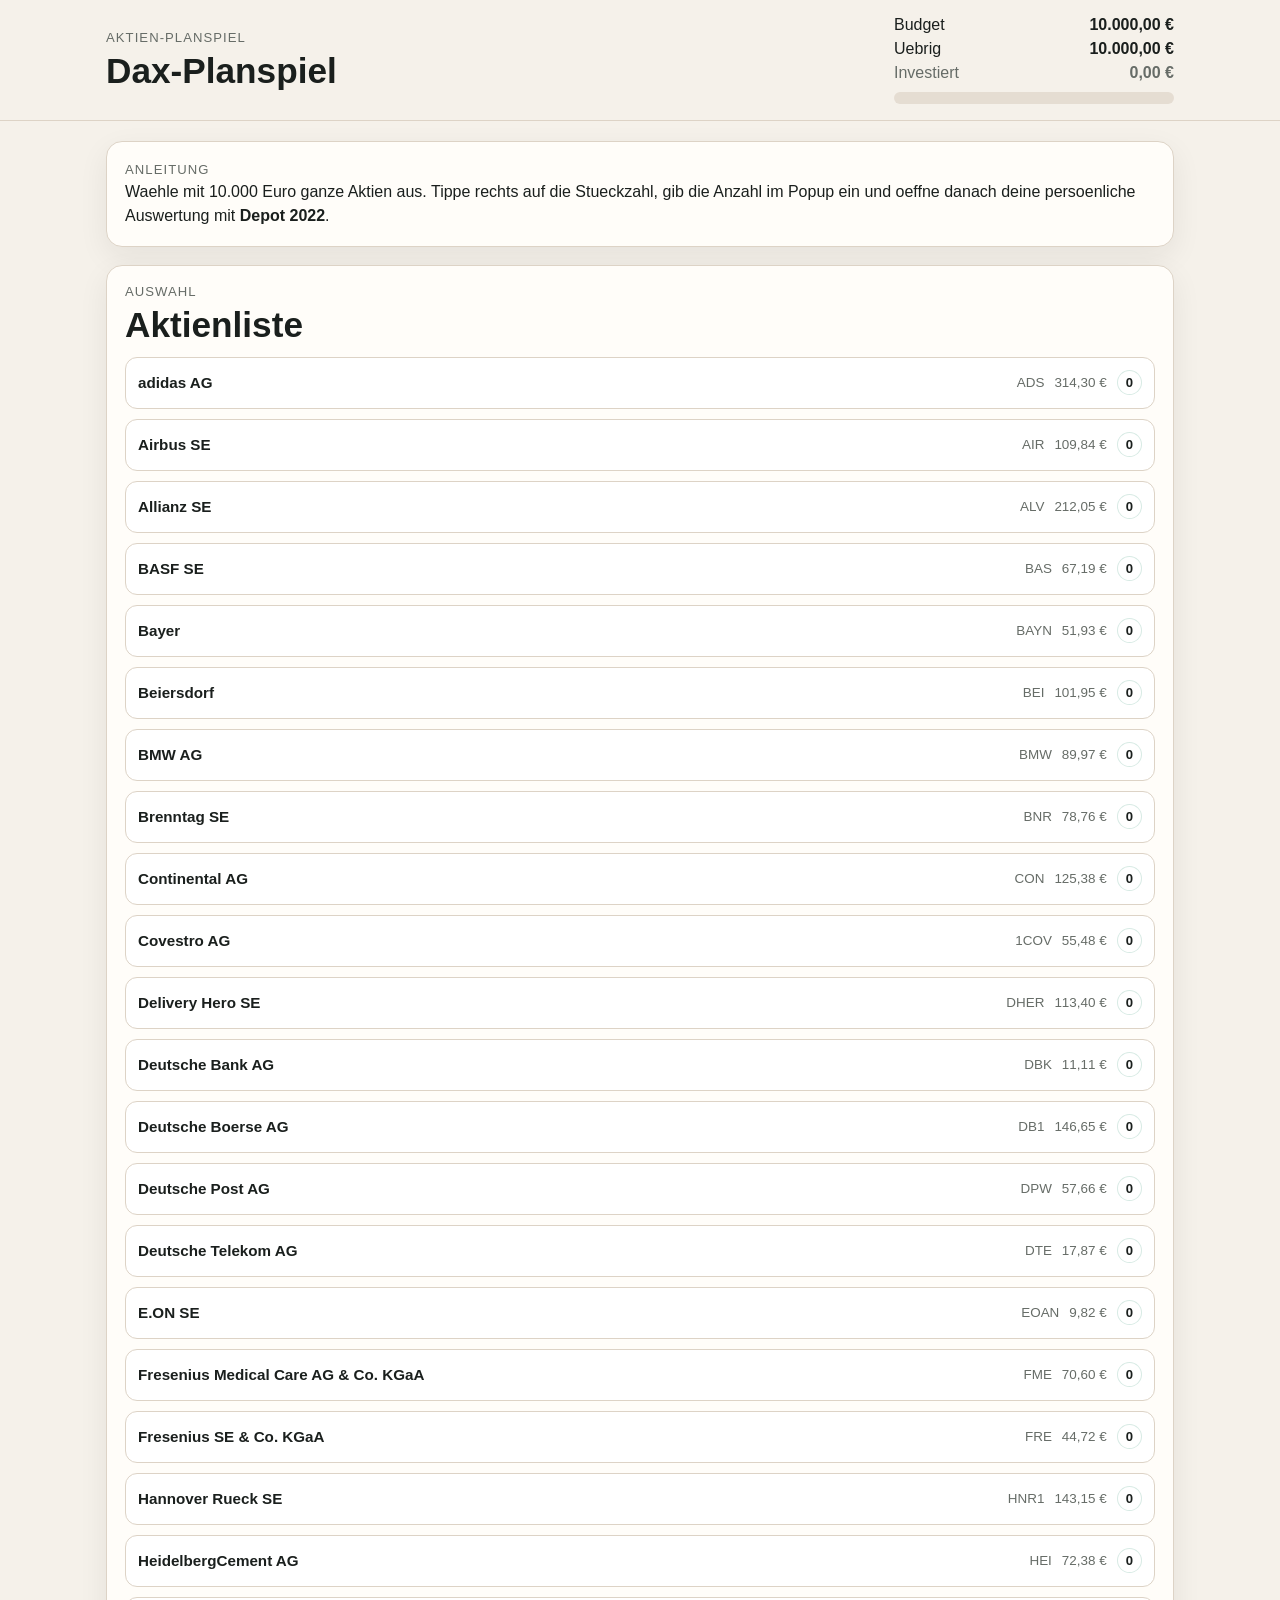
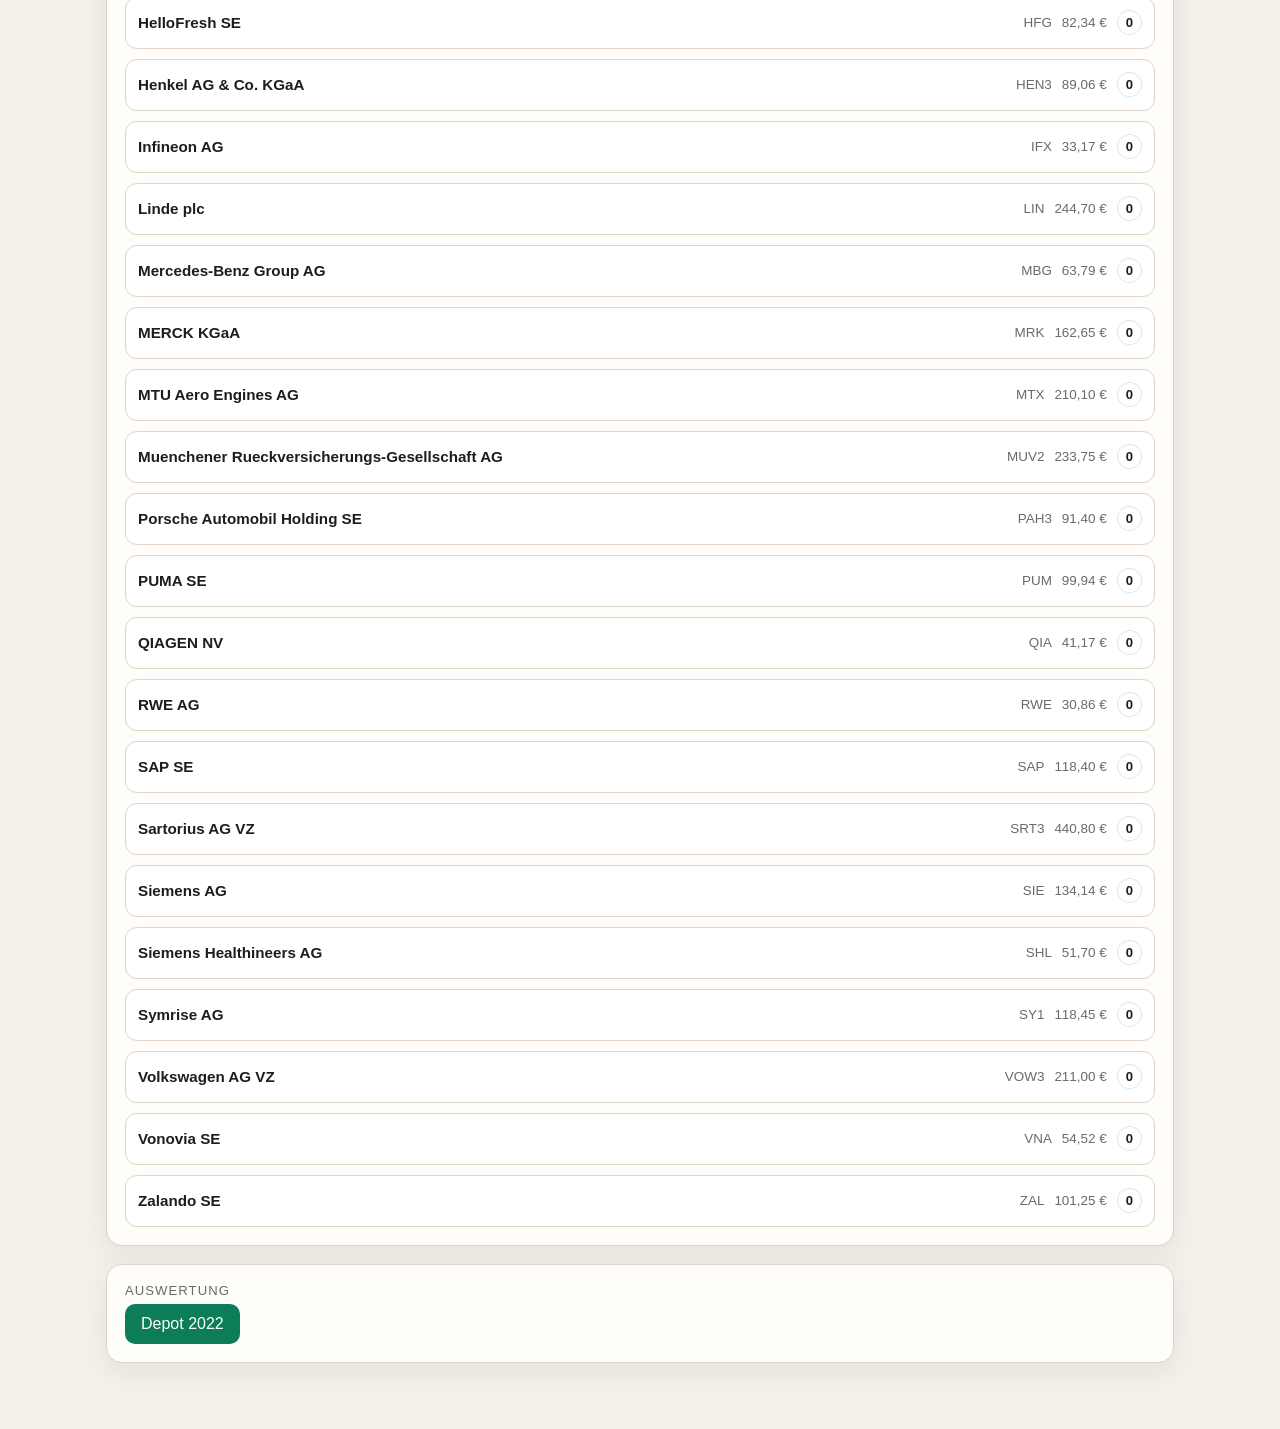
<file: index.html>
<!DOCTYPE html>
<html lang="de">
  <head>
    <meta charset="UTF-8" />
    <meta name="viewport" content="width=device-width, initial-scale=1.0" />
    <title>Dax-Planspiel</title>
    <meta
      name="description"
      content="Einfache Abstimmungsseite fuer ein Dax-Planspiel mit 10.000 Euro Budget."
    />
    <link rel="stylesheet" href="styles.css?v=20260702b" />
  </head>
  <body>
    <header class="topbar">
      <div class="topbar-inner">
        <div>
          <p class="topbar-label">Aktien-Planspiel</p>
          <h1>Dax-Planspiel</h1>
        </div>
        <div class="budget-box">
          <div class="budget-line">
            <span>Budget</span>
            <strong id="start-budget">10.000,00 €</strong>
          </div>
          <div class="budget-line">
            <span>Uebrig</span>
            <strong id="remaining-budget">10.000,00 €</strong>
          </div>
          <div class="budget-line muted">
            <span>Investiert</span>
            <strong id="invested-total">0,00 €</strong>
          </div>
          <div class="budget-bar">
            <div id="budget-progress" class="budget-progress"></div>
          </div>
        </div>
      </div>
    </header>

    <main class="page">
      <section class="intro card">
        <p class="variant-label">Anleitung</p>
        <p>
          Waehle mit 10.000 Euro ganze Aktien aus. Tippe rechts auf die Stueckzahl,
          gib die Anzahl im Popup ein und oeffne danach deine persoenliche Auswertung mit
          <strong>Depot 2022</strong>.
        </p>
      </section>

      <section class="variant card">
        <div class="variant-header">
          <div>
            <p class="variant-label">Auswahl</p>
            <h2>Aktienliste</h2>
          </div>
        </div>
        <div id="stocks-slider" class="stocks-list" aria-live="polite"></div>
      </section>

      <section class="actions card">
        <p class="variant-label">Auswertung</p>
        <div class="action-buttons">
          <button id="evaluate-2022-button" type="button">Depot 2022</button>
        </div>
      </section>
    </main>

    <div id="editor-popup" class="editor-popup hidden">
      <div id="popup-backdrop" class="editor-popup-backdrop"></div>
      <section class="editor-popup-panel" role="dialog" aria-modal="true" aria-labelledby="popup-stock-name">
        <div class="editor-popup-header">
          <div>
            <p class="variant-label">Stueckzahl</p>
            <h2 id="popup-stock-name">Aktie</h2>
            <p id="popup-stock-meta" class="editor-popup-meta"></p>
          </div>
        </div>

        <div class="editor-popup-summary">
          <div class="editor-popup-box">
            <span>Stueckzahl</span>
            <strong id="popup-share-value">0</strong>
          </div>
          <div class="editor-popup-box">
            <span>Investiert</span>
            <strong id="popup-invested-value">0,00 €</strong>
          </div>
          <div class="editor-popup-box">
            <span>Maximal</span>
            <strong id="popup-max-value">0</strong>
          </div>
        </div>

        <div id="popup-pad" class="editor-popup-pad">
          <button type="button" data-numpad-key="1">1</button>
          <button type="button" data-numpad-key="2">2</button>
          <button type="button" data-numpad-key="3">3</button>
          <button type="button" data-numpad-key="4">4</button>
          <button type="button" data-numpad-key="5">5</button>
          <button type="button" data-numpad-key="6">6</button>
          <button type="button" data-numpad-key="7">7</button>
          <button type="button" data-numpad-key="8">8</button>
          <button type="button" data-numpad-key="9">9</button>
          <button type="button" data-numpad-key="0">0</button>
        </div>

        <div class="editor-popup-actions">
          <button id="popup-delete-button" type="button" class="secondary-button">←</button>
          <button id="popup-save-button" type="button">Speichern</button>
        </div>
      </section>
    </div>

    <script src="config.js?v=20260702b"></script>
    <script src="data.js?v=20260702b"></script>
    <script src="app.js?v=20260702b"></script>
  </body>
</html>
</file>
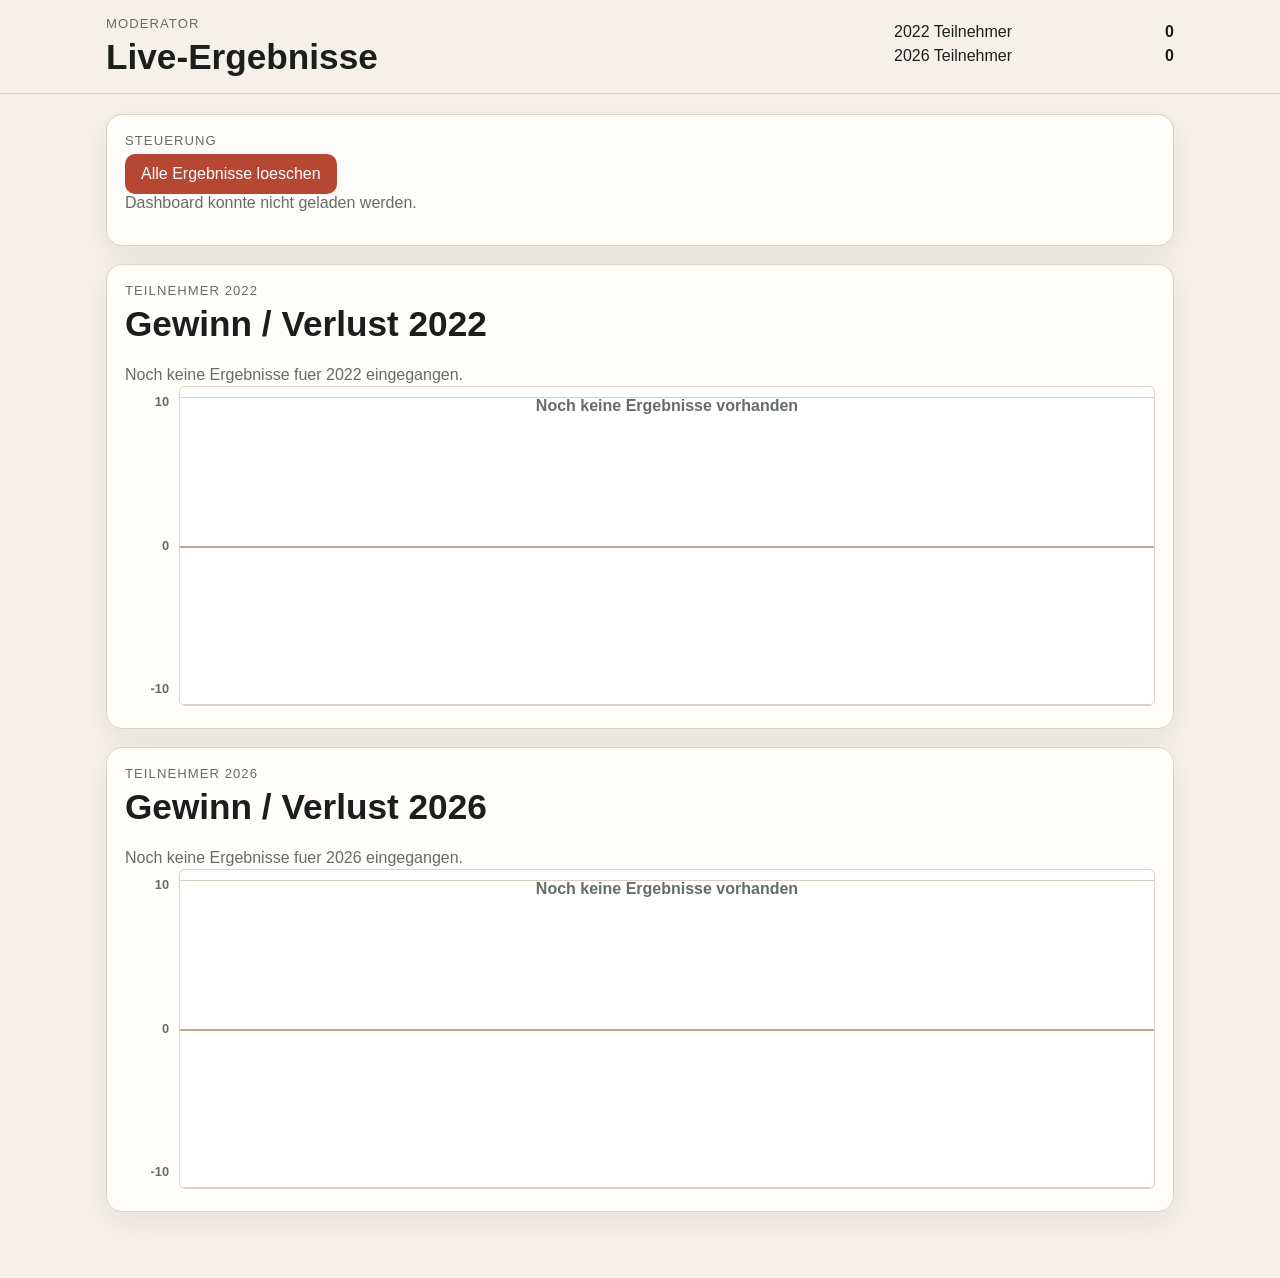
<file: dashboard.html>
<!DOCTYPE html>
<html lang="de">
  <head>
    <meta charset="UTF-8" />
    <meta name="viewport" content="width=device-width, initial-scale=1.0" />
    <title>Dax-Planspiel Dashboard</title>
    <meta
      name="description"
      content="Dashboard fuer automatisch uebertragene Gewinne und Verluste."
    />
    <link rel="stylesheet" href="styles.css?v=20260702b" />
  </head>
  <body>
    <header class="topbar">
      <div class="topbar-inner">
        <div>
          <p class="topbar-label">Moderator</p>
          <h1>Live-Ergebnisse</h1>
        </div>
        <div class="budget-box result-budget-box">
          <div class="budget-line">
            <span>2022 Teilnehmer</span>
            <strong id="dashboard-count-2022">0</strong>
          </div>
          <div class="budget-line">
            <span>2026 Teilnehmer</span>
            <strong id="dashboard-count-2026">0</strong>
          </div>
        </div>
      </div>
    </header>

    <main class="page">
      <section class="actions card">
        <p class="variant-label">Steuerung</p>
        <div class="action-buttons">
          <button id="dashboard-reset-button" type="button" class="danger-button">Alle Ergebnisse loeschen</button>
        </div>
        <p id="dashboard-status" class="sync-status"></p>
      </section>

      <section class="results card">
        <div class="results-header">
          <div>
            <p class="variant-label">Teilnehmer 2022</p>
            <h2>Gewinn / Verlust 2022</h2>
          </div>
        </div>
        <div id="chart-empty-2022" class="results-empty hidden">
          Noch keine Ergebnisse fuer 2022 eingegangen.
        </div>
        <div id="chart-area-2022" class="chart-area"></div>
      </section>

      <section class="results card">
        <div class="results-header">
          <div>
            <p class="variant-label">Teilnehmer 2026</p>
            <h2>Gewinn / Verlust 2026</h2>
          </div>
        </div>
        <div id="chart-empty-2026" class="results-empty hidden">
          Noch keine Ergebnisse fuer 2026 eingegangen.
        </div>
        <div id="chart-area-2026" class="chart-area"></div>
      </section>
    </main>

    <script src="config.js?v=20260702b"></script>
    <script src="data.js?v=20260702b"></script>
    <script src="dashboard.js?v=20260702b"></script>
  </body>
</html>
</file>
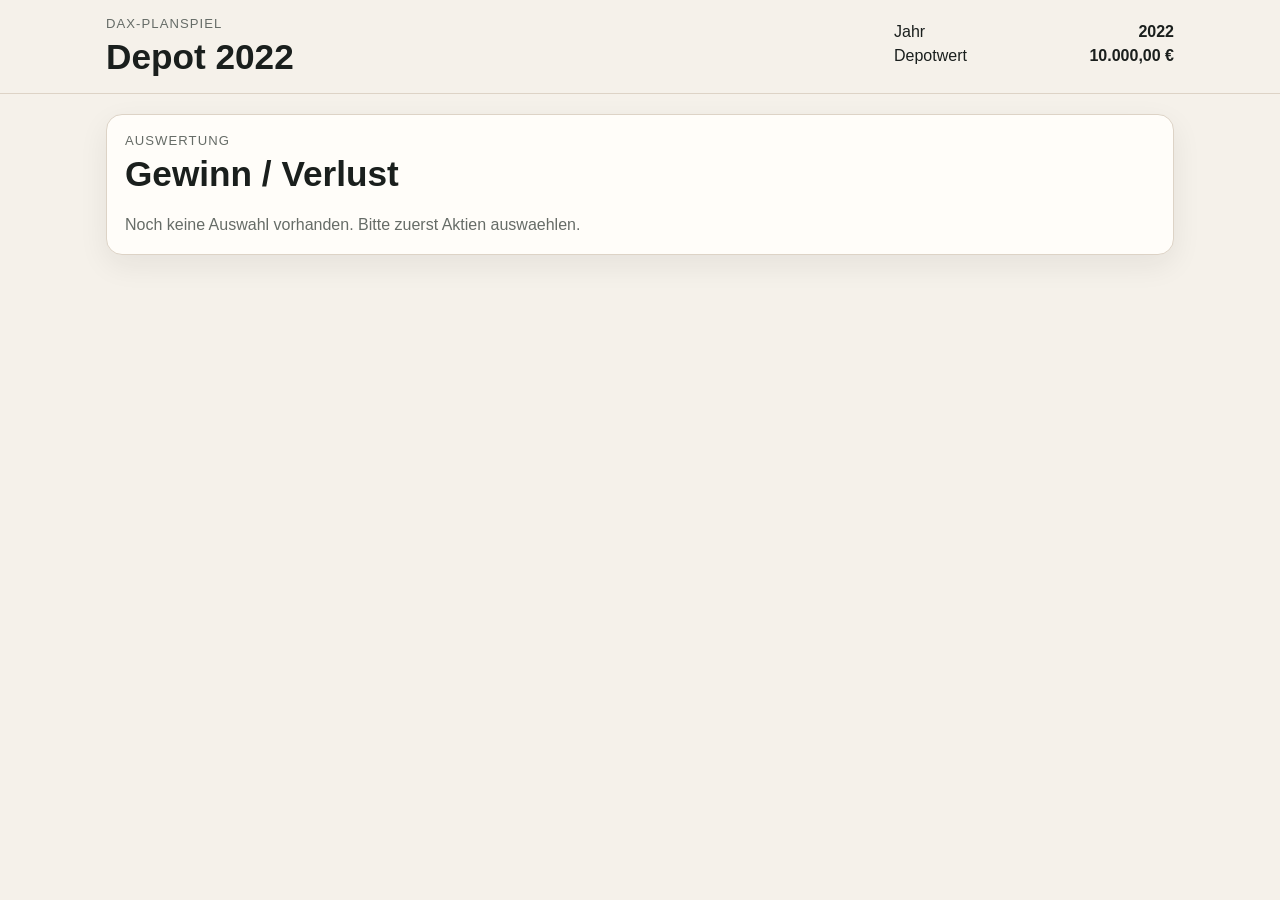
<file: results.html>
<!DOCTYPE html>
<html lang="de">
  <head>
    <meta charset="UTF-8" />
    <meta name="viewport" content="width=device-width, initial-scale=1.0" />
    <title>Depot 2022</title>
    <meta
      name="description"
      content="Persoenliche Depot-Auswertung fuer das Dax-Planspiel."
    />
    <link rel="stylesheet" href="styles.css?v=20260702b" />
  </head>
  <body>
    <header class="topbar">
      <div class="topbar-inner">
        <div>
          <p class="topbar-label">Dax-Planspiel</p>
          <h1>Depot 2022</h1>
        </div>
        <div class="budget-box result-budget-box">
          <div class="budget-line">
            <span>Jahr</span>
            <strong id="result-year">2022</strong>
          </div>
          <div class="budget-line">
            <span>Depotwert</span>
            <strong id="result-depot-value">10.000,00 €</strong>
          </div>
        </div>
      </div>
    </header>

    <main class="page">
      <section class="results card">
        <div class="results-header">
          <div>
            <p class="variant-label">Auswertung</p>
            <h2 id="result-headline">Gewinn / Verlust</h2>
          </div>
        </div>

        <div id="results-empty" class="results-empty hidden">
          Noch keine Auswahl vorhanden. Bitte zuerst Aktien auswaehlen.
        </div>

        <div id="results-content" class="results-content">
          <div class="single-chart-panel">
            <div id="summary-bars" class="summary-bars"></div>
            <div class="single-chart-footer">
              <strong id="chart-value-label">0,00 €</strong>
              <span id="chart-return-label">0,00 %</span>
            </div>
          </div>

          <div class="results-header results-subheader">
            <div>
              <p class="variant-label">Gekaufte Aktien</p>
              <h2>Gewinn / Verlust je Aktie</h2>
            </div>
          </div>
          <div class="results-table-wrap">
            <table class="results-table">
              <thead>
                <tr>
                  <th>Aktie</th>
                  <th>Stück</th>
                  <th>Kauf</th>
                  <th>Wert 2022</th>
                  <th>Gewinn / Verlust</th>
                </tr>
              </thead>
              <tbody id="portfolio-breakdown"></tbody>
            </table>
          </div>
        </div>
      </section>
    </main>

    <script src="config.js?v=20260702b"></script>
    <script src="data.js?v=20260702b"></script>
    <script src="results.js?v=20260702b"></script>
  </body>
</html>
</file>
<file: styles.css>
:root {
  --bg: #f5f1ea;
  --surface: #fffdf9;
  --line: #ddd3c6;
  --text: #1a1f1d;
  --muted: #666c67;
  --accent: #0c7c59;
  --accent-strong: #07543d;
  --danger: #b64733;
  --shadow: 0 10px 30px rgba(24, 24, 24, 0.07);
}

* {
  box-sizing: border-box;
}

body {
  margin: 0;
  font-family: Arial, sans-serif;
  color: var(--text);
  background: var(--bg);
}

.topbar {
  position: sticky;
  top: 0;
  z-index: 10;
  background: rgba(245, 241, 234, 0.96);
  border-bottom: 1px solid var(--line);
  backdrop-filter: blur(8px);
}

.topbar-inner,
.page {
  max-width: 1100px;
  margin: 0 auto;
}

.topbar-inner {
  display: flex;
  justify-content: space-between;
  gap: 20px;
  align-items: center;
  padding: 16px;
}

.topbar-label,
.variant-label {
  margin: 0 0 6px;
  color: var(--muted);
  font-size: 0.82rem;
  text-transform: uppercase;
  letter-spacing: 0.08em;
}

h1,
h2 {
  margin: 0;
  font-size: clamp(1.5rem, 2.8vw, 2.2rem);
}

.budget-box {
  min-width: 280px;
}

.budget-line {
  display: flex;
  justify-content: space-between;
  gap: 18px;
  margin-bottom: 6px;
}

.budget-line.muted {
  color: var(--muted);
}

.budget-bar {
  height: 12px;
  background: #e5ddd2;
  border-radius: 999px;
  overflow: hidden;
  margin-top: 10px;
}

.budget-progress {
  height: 100%;
  width: 0;
  background: var(--accent);
  transition: width 180ms ease;
}

.page {
  padding: 20px 16px 48px;
}

.card {
  background: var(--surface);
  border: 1px solid var(--line);
  border-radius: 16px;
  box-shadow: var(--shadow);
  padding: 18px;
  margin-bottom: 18px;
}

.intro p {
  margin: 0;
  line-height: 1.5;
}

.version-badge {
  margin: 0 0 12px;
  text-align: center;
  font-weight: 700;
  color: var(--accent-strong);
  letter-spacing: 0.08em;
}

button,
.back-link {
  font: inherit;
}

button {
  border: 0;
  border-radius: 10px;
  padding: 11px 16px;
  background: var(--accent);
  color: white;
  cursor: pointer;
}

.secondary-button {
  background: #8d9b94;
}

.variant-header,
.results-header {
  display: flex;
  justify-content: space-between;
  align-items: center;
  gap: 16px;
  margin-bottom: 12px;
}

.stocks-list,
.portfolio-breakdown {
  display: flex;
  flex-direction: column;
  gap: 10px;
}

.stock-row {
  border: 1px solid var(--line);
  border-radius: 12px;
  overflow: hidden;
  background: #fff;
}

.stock-line {
  display: grid;
  grid-template-columns: minmax(0, 1.8fr) auto auto auto;
  gap: 10px;
  align-items: center;
  min-height: 50px;
  padding: 10px 12px;
  cursor: pointer;
}

.row-name,
.row-symbol,
.row-price,
.row-shares {
  white-space: nowrap;
}

.row-name,
.row-shares {
  font-weight: 700;
}

.row-name {
  overflow: hidden;
  text-overflow: ellipsis;
  font-size: 0.95rem;
}

.row-symbol,
.row-price {
  color: var(--muted);
  font-size: 0.84rem;
}

.row-shares {
  justify-self: end;
  background: rgba(255, 255, 255, 0.88);
  border: 1px solid rgba(12, 124, 89, 0.16);
  border-radius: 999px;
  padding: 4px 8px;
  font-size: 0.82rem;
}

.row-shares-button {
  cursor: pointer;
  color: var(--text);
}

.popup-open {
  overflow: hidden;
}

.editor-popup {
  position: fixed;
  inset: 0;
  z-index: 30;
}

.editor-popup-backdrop {
  position: absolute;
  inset: 0;
  background: rgba(20, 24, 22, 0.38);
}

.editor-popup-panel {
  position: absolute;
  left: 50%;
  top: 50%;
  width: min(300px, calc(100% - 24px));
  transform: translate(-50%, -50%);
  background: var(--surface);
  border: 1px solid var(--line);
  border-radius: 18px;
  box-shadow: var(--shadow);
  padding: 14px;
}

.editor-popup-meta {
  margin: 6px 0 0;
  color: var(--muted);
}

.editor-popup-summary {
  display: grid;
  grid-template-columns: 1fr;
  gap: 8px;
  margin: 10px 0 12px;
}

.editor-popup-box {
  border: 1px solid var(--line);
  border-radius: 12px;
  background: #fff;
  padding: 8px 10px;
}

.editor-popup-box span {
  display: block;
  color: var(--muted);
  margin-bottom: 6px;
}

.editor-popup-pad {
  display: grid;
  grid-template-columns: repeat(3, 1fr);
  gap: 8px;
  margin-bottom: 10px;
}

.editor-popup-pad button {
  min-height: 46px;
  border-radius: 12px;
  font-size: 1rem;
  font-weight: 700;
}

.editor-popup-actions button {
  width: 100%;
}

.editor-popup-actions {
  display: flex;
  gap: 10px;
}

.editor-popup-actions .danger-button {
  width: auto;
  flex: 0 0 auto;
}

.editor-popup-actions #popup-save-button {
  flex: 1 1 auto;
}

.results-empty {
  color: var(--muted);
  padding: 10px 0 2px;
}

.sync-status {
  color: var(--muted);
  margin: 0 0 14px;
  min-height: 1.2em;
}

.code-panel {
  margin-top: 20px;
  padding-top: 18px;
  border-top: 1px solid var(--line);
}

.code-textarea {
  width: 100%;
  min-height: 100px;
  border: 1px solid var(--line);
  border-radius: 12px;
  padding: 12px;
  font: inherit;
  resize: vertical;
  background: white;
}

.hidden {
  display: none;
}

.results-kpis {
  display: grid;
  grid-template-columns: repeat(3, 1fr);
  gap: 12px;
  margin-bottom: 16px;
}

.results-kpis article {
  border: 1px solid var(--line);
  border-radius: 12px;
  padding: 14px;
  background: #fff;
}

.results-kpis span {
  display: block;
  color: var(--muted);
  margin-bottom: 6px;
}

.breakdown-row {
  display: grid;
  grid-template-columns: 1.5fr repeat(4, 1fr);
  gap: 12px;
  border: 1px solid var(--line);
  border-radius: 10px;
  padding: 12px;
  align-items: center;
}

.action-buttons {
  display: flex;
  gap: 12px;
  flex-wrap: wrap;
}

.back-link {
  color: var(--accent);
  text-decoration: none;
  font-weight: 700;
}

.danger-button {
  background: var(--danger);
}

.chart-area {
  overflow-x: auto;
  padding-bottom: 4px;
}

.single-chart-panel {
  display: flex;
  flex-direction: column;
  gap: 16px;
}

.summary-bars {
  display: flex;
  flex-direction: column;
  gap: 12px;
}

.summary-bar-row {
  display: grid;
  grid-template-columns: 90px 1fr auto;
  gap: 12px;
  align-items: center;
}

.summary-bar-label {
  font-weight: 700;
}

.summary-bar-wrap {
  height: 18px;
  background: #efe6da;
  border-radius: 999px;
  overflow: hidden;
}

.summary-bar {
  height: 100%;
  border-radius: 999px;
}

.summary-bar-invested {
  background: var(--accent);
}

.summary-bar-value {
  background: linear-gradient(90deg, #1a9f72 0%, #0c7c59 100%);
}

.single-chart-footer {
  display: flex;
  justify-content: space-between;
  align-items: center;
  gap: 16px;
  font-size: 1rem;
}

.positive {
  color: var(--accent-strong);
}

.negative {
  color: var(--danger);
}

.results-subheader {
  margin-top: 18px;
}

.results-table-wrap {
  overflow-x: auto;
}

.results-table {
  width: 100%;
  border-collapse: collapse;
  background: #fff;
  border: 1px solid var(--line);
  border-radius: 12px;
  overflow: hidden;
}

.results-table th,
.results-table td {
  padding: 12px 10px;
  text-align: left;
  border-bottom: 1px solid var(--line);
  white-space: nowrap;
}

.results-table th {
  color: var(--muted);
  font-size: 0.82rem;
  text-transform: uppercase;
  letter-spacing: 0.04em;
  background: #fcfaf7;
}

.results-table tbody tr:last-child td {
  border-bottom: 0;
}

.dashboard-columns {
  display: grid;
  grid-template-columns: 44px 1fr;
  gap: 10px;
  align-items: stretch;
  min-height: 320px;
}

.dashboard-columns-empty {
  min-height: 240px;
}

.dashboard-y-axis {
  display: flex;
  flex-direction: column;
  justify-content: space-between;
  align-items: flex-end;
  padding: 8px 0 10px;
  color: var(--muted);
  font-size: 0.8rem;
  font-weight: 700;
}

.dashboard-plot {
  position: relative;
  border: 1px solid var(--line);
  background: #fff;
  border-radius: 6px;
  min-height: 320px;
  padding: 10px 12px 0;
  overflow: hidden;
}

.dashboard-grid-line {
  position: absolute;
  left: 0;
  right: 0;
  border-top: 1px solid #d9d0c3;
}

.dashboard-grid-line-top {
  top: 10px;
}

.dashboard-grid-line-middle {
  top: 50%;
  border-top: 2px solid #b9aa97;
}

.dashboard-grid-line-bottom {
  bottom: 0;
}

.dashboard-columns-list {
  position: absolute;
  inset: 10px 12px 0;
  display: flex;
  align-items: stretch;
  justify-content: space-between;
  gap: 2px;
}

.dashboard-column-item {
  flex: 1 1 0;
  max-width: none;
  min-width: 8px;
  height: 100%;
  display: flex;
  align-items: stretch;
}

.dashboard-column-slot {
  position: relative;
  width: 100%;
  height: 100%;
}

.dashboard-column-bar {
  position: absolute;
  left: 0;
  width: 100%;
  border-left: 1px solid #b85c00;
  border-right: 1px solid #b85c00;
  background: #ff7a00;
}

.dashboard-column-bar-positive {
  background: #ff7a00;
}

.dashboard-column-bar-negative {
  background: #ffb16a;
}

.dashboard-column-bar-up {
  bottom: 50%;
  border-top: 1px solid #b85c00;
  border-radius: 2px 2px 0 0;
}

.dashboard-column-bar-down {
  top: 50%;
  border-bottom: 1px solid #b85c00;
  border-radius: 0 0 2px 2px;
}

.dashboard-placeholder {
  position: relative;
  z-index: 1;
  color: var(--muted);
  font-weight: 700;
  text-align: center;
}

@media (max-width: 900px) {
  .topbar-inner,
  .results-kpis,
  .breakdown-row {
    grid-template-columns: 1fr;
    flex-direction: column;
    align-items: stretch;
  }

  .topbar-inner {
    display: grid;
  }

  .budget-box {
    min-width: 0;
  }

  .stock-line {
    grid-template-columns: minmax(0, 1.5fr) auto auto auto;
    gap: 8px;
    min-height: 46px;
    padding: 8px 10px;
  }

  .row-name {
    font-size: 0.88rem;
  }

  .row-symbol,
  .row-price,
  .row-shares {
    font-size: 0.76rem;
  }

  .action-buttons {
    flex-direction: column;
  }

  .single-chart-footer {
    flex-direction: column;
    align-items: flex-start;
  }

  .summary-bar-row {
    grid-template-columns: 1fr;
  }

  .dashboard-columns {
    grid-template-columns: 34px 1fr;
    min-height: 240px;
  }

  .dashboard-plot {
    min-height: 240px;
  }

  .editor-popup-panel {
    width: min(300px, calc(100% - 20px));
  }

  .editor-popup-pad button {
    min-height: 44px;
  }

  .results-table th,
  .results-table td {
    padding: 10px 8px;
    font-size: 0.85rem;
  }
}
</file>
